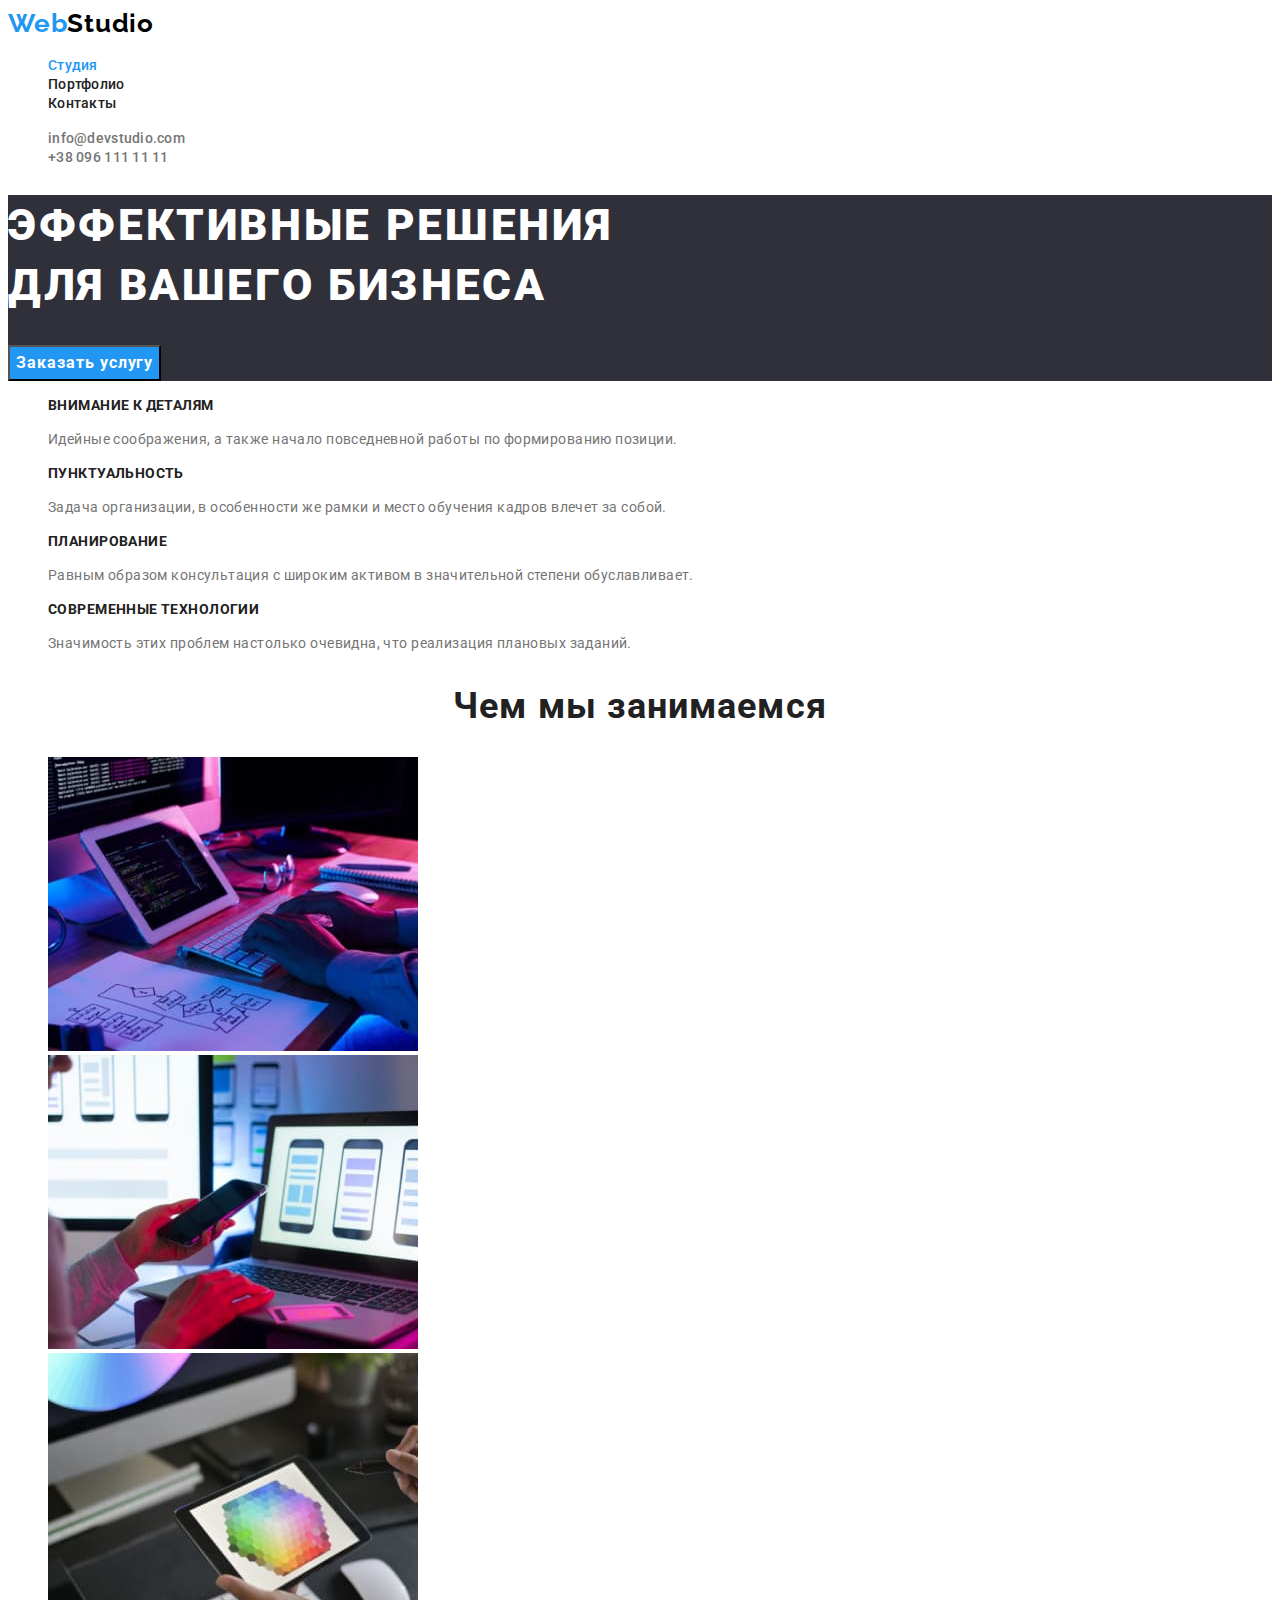
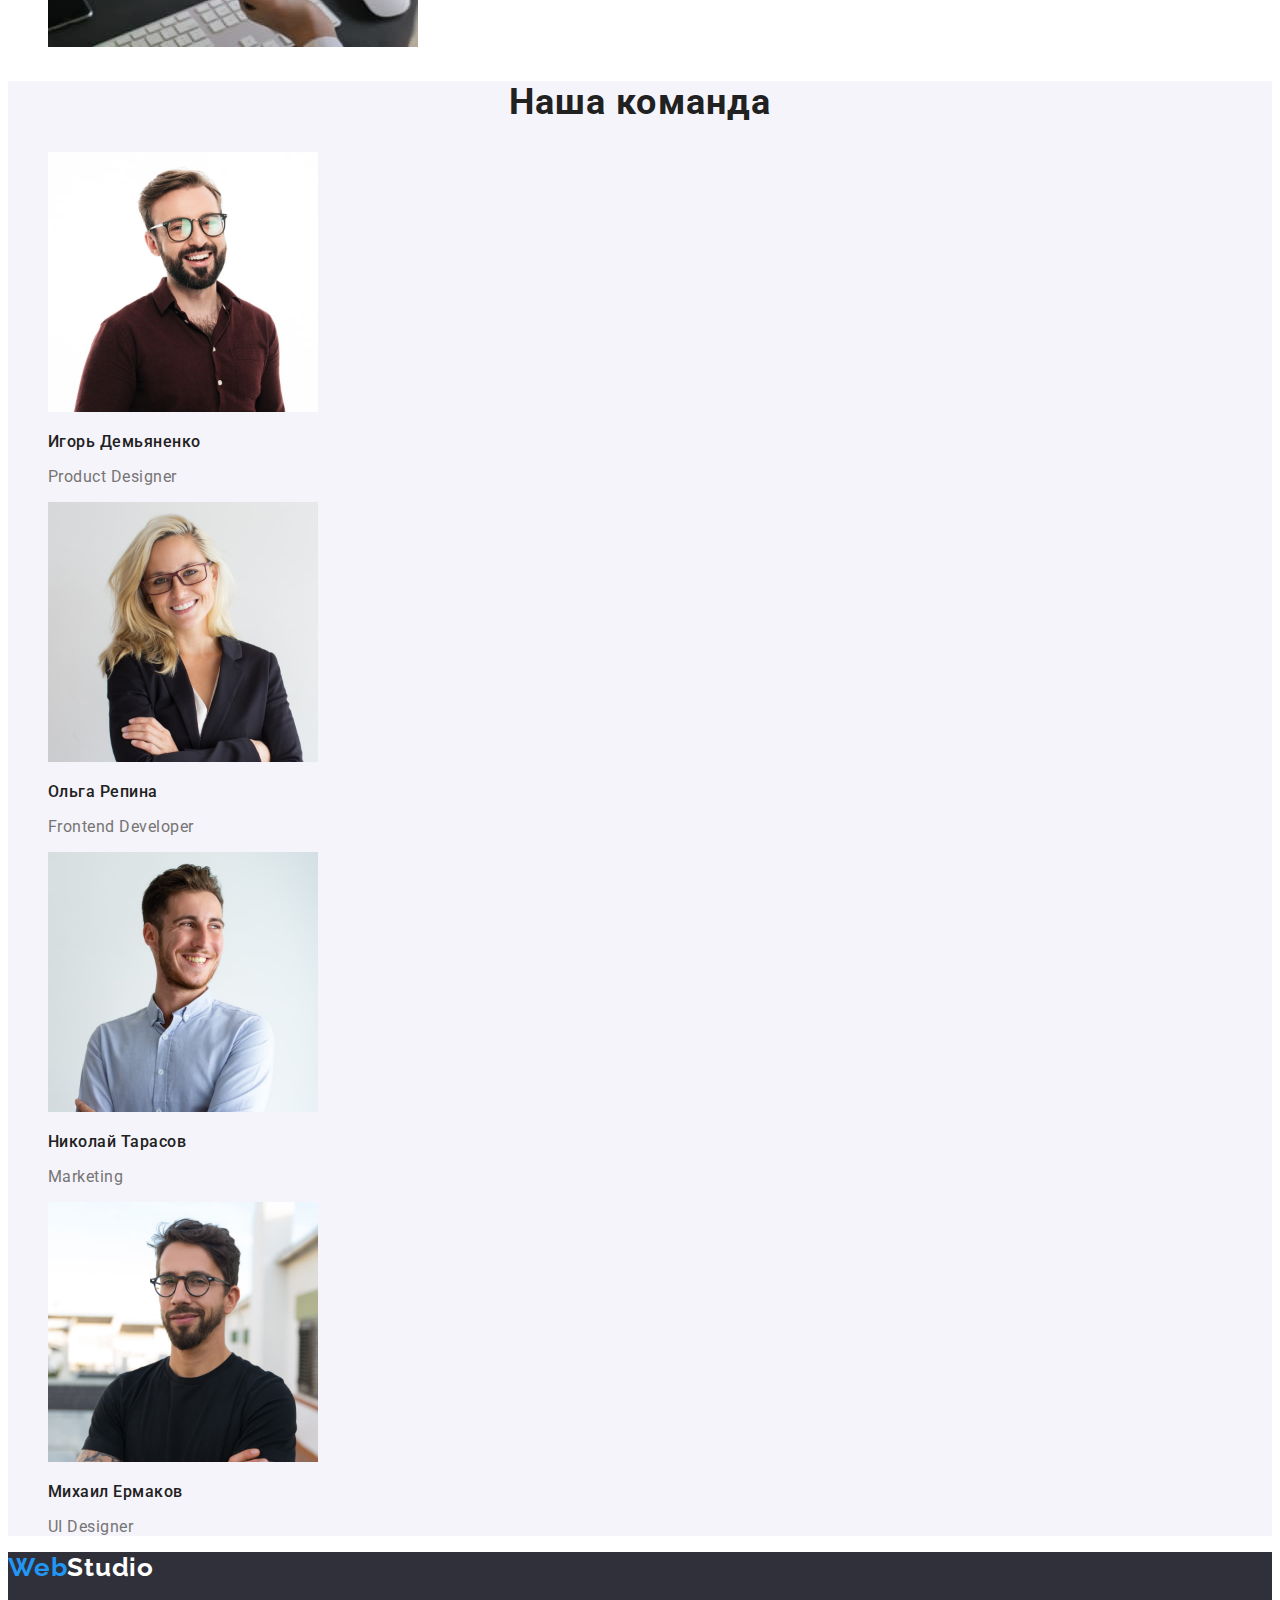
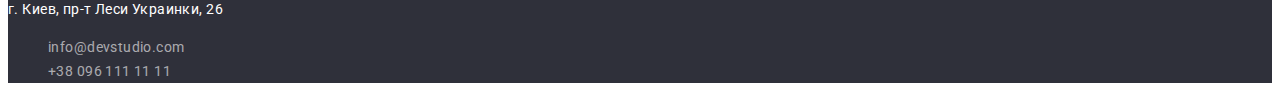
<file: index.html>
<!DOCTYPE html>
<html lang="ru">
  <head>
    <meta charset="UTF-8" />
    <meta http-equiv="X-UA-Compatible" content="IE=edge" />
    <meta name="viewport" content="width=device-width, initial-scale=1.0" />
    <title>Студия</title>
    <link rel="preconnect" href="https://fonts.googleapis.com" />
    <link rel="preconnect" href="https://fonts.gstatic.com" crossorigin />
    <link
      href="https://fonts.googleapis.com/css2?family=Raleway:wght@700&family=Roboto:wght@400;500;700;900&display=swap"
      rel="stylesheet"
    />
    <link rel="stylesheet" href="./css/style.css" />
  </head>
  <body>
    <!-- Header section-->
    <header class="header">
      <!-- header navigation -->
      <nav class="header-nav">
        <a class="logo link" href=""><span class="logo-accent">Web</span>Studio</a>
        <ul class="list nav-list">
          <li class="nav-item"><a class="nav-link link current" href="">Студия</a></li>
          <li class="nav-item"><a class="nav-link link" href="./portfolio.html">Портфолио</a></li>
          <li class="nav-item"><a class="nav-link link" href="">Контакты</a></li>
        </ul>
      </nav>
      <!-- header auth -->
      <ul class="list header-auth">
        <li class="header-item">
          <a class="link header-email" href="mailto:info@devstudio.com">info@devstudio.com</a>
        </li>
        <li class="header-item">
          <a class="link header-phone" href="tel:+380961111111">+38 096 111 11 11</a>
        </li>
      </ul>
    </header>
    <!-- main section -->
    <main class="main">
      <!-- Hero section-->
      <section class="hero-section">
        <h1 class="main-title">
          Эффективные решения <br />
          для вашего бизнеса
        </h1>
        <button class="hero-btn" type="button">Заказать услугу</button>
      </section>
      <!-- Feature section -->
      <section class="feature-section">
        <h2 hidden>Наши преимущества</h2>
        <ul class="feature-list list">
          <li class="feature-item">
            <h3 class="feature-subtitle">Внимание к деталям</h3>
            <p class="feature-desc">
              Идейные соображения, а также начало повседневной работы по формированию позиции.
            </p>
          </li>
          <li class="feature-item">
            <h3 class="feature-subtitle">Пунктуальность</h3>
            <p class="feature-desc">
              Задача организации, в особенности же рамки и место обучения кадров влечет за собой.
            </p>
          </li>
          <li class="feature-item">
            <h3 class="feature-subtitle">Планирование</h3>
            <p class="feature-desc">
              Равным образом консультация с широким активом в значительной степени обуславливает.
            </p>
          </li>
          <li class="feature-item">
            <h3 class="feature-subtitle">Современные технологии</h3>
            <p class="feature-desc">
              Значимость этих проблем настолько очевидна, что реализация плановых заданий.
            </p>
          </li>
        </ul>
      </section>
      <!-- services section -->
      <section class="services-section">
        <h2 class="services-title title">Чем мы занимаемся</h2>
        <ul class="list services-list">
          <li class="services-item">
            <img
              class="services-jpg"
              src="./images/services/1-developer.jpg"
              alt="разработчик пишет код"
              width="370"
              height="294"
            />
          </li>
          <li class="services-item">
            <img
              class="services-jpg"
              src="./images/services/2-mobapp.jpg"
              alt="разработка мобильных приложений"
              width="370"
              height="294"
            />
          </li>
          <li class="services-item">
            <img
              class="services-jpg"
              src="./images/services/3-webdesigner.jpg"
              alt="веб-дизайнер подбирает цвет"
              width="370"
              height="294"
            />
          </li>
        </ul>
      </section>
      <!--team section-->
      <section class="section-team">
        <h2 class="team-title title">Наша команда</h2>
        <ul class="list team-list">
          <li class="team-item">
            <img
              class="team-jpg"
              src="./images/team/proddesigner.jpg"
              alt="Игорь Демьяненко"
              width="270"
              height="260"
            />
            <h3 class="team-subtitle">Игорь Демьяненко</h3>
            <p class="team-desc" lang="en">Product Designer</p>
          </li>
          <li class="team-item">
            <img
              class="team-jpg"
              src="./images/team/developer.jpg"
              alt="Ольга Репина"
              width="270"
              height="260"
            />
            <h3 class="team-subtitle">Ольга Репина</h3>
            <p class="team-desc" lang="en">Frontend Developer</p>
          </li>
          <li class="team-item">
            <img
              class="team-jpg"
              src="./images/team/marketing.jpg"
              alt="Николай Тарасов"
              width="270"
              height="260"
            />
            <h3 class="team-subtitle">Николай Тарасов</h3>
            <p class="team-desc" lang="en">Marketing</p>
          </li>
          <li class="team-item">
            <img
              class="team-jpg"
              src="./images/team/uidesigner.jpg"
              alt="Михаил Ермаков"
              width="270"
              height="260"
            />
            <h3 class="team-subtitle">Михаил Ермаков</h3>
            <p class="team-desc" lang="en">UI Designer</p>
          </li>
        </ul>
      </section>
    </main>
    <!-- footer section -->
    <footer class="footer">
      <a class="link logo footer-logo" href="./index.html"
        ><span class="logo-accent">Web</span>Studio</a
      >
      <address class="footer-adress">
        <p class="footer-desc">г. Киев, пр-т Леси Украинки, 26</p>
        <ul class="list footer-list">
          <li class="footer-item">
            <a class="link footer-email" href="mailto:info@devstudio.com">info@devstudio.com</a>
          </li>
          <li class="footer-item">
            <a class="link footer-phone" href="tel:+380961111111">+38 096 111 11 11</a>
          </li>
        </ul>
      </address>
    </footer>
  </body>
</html>
</file>
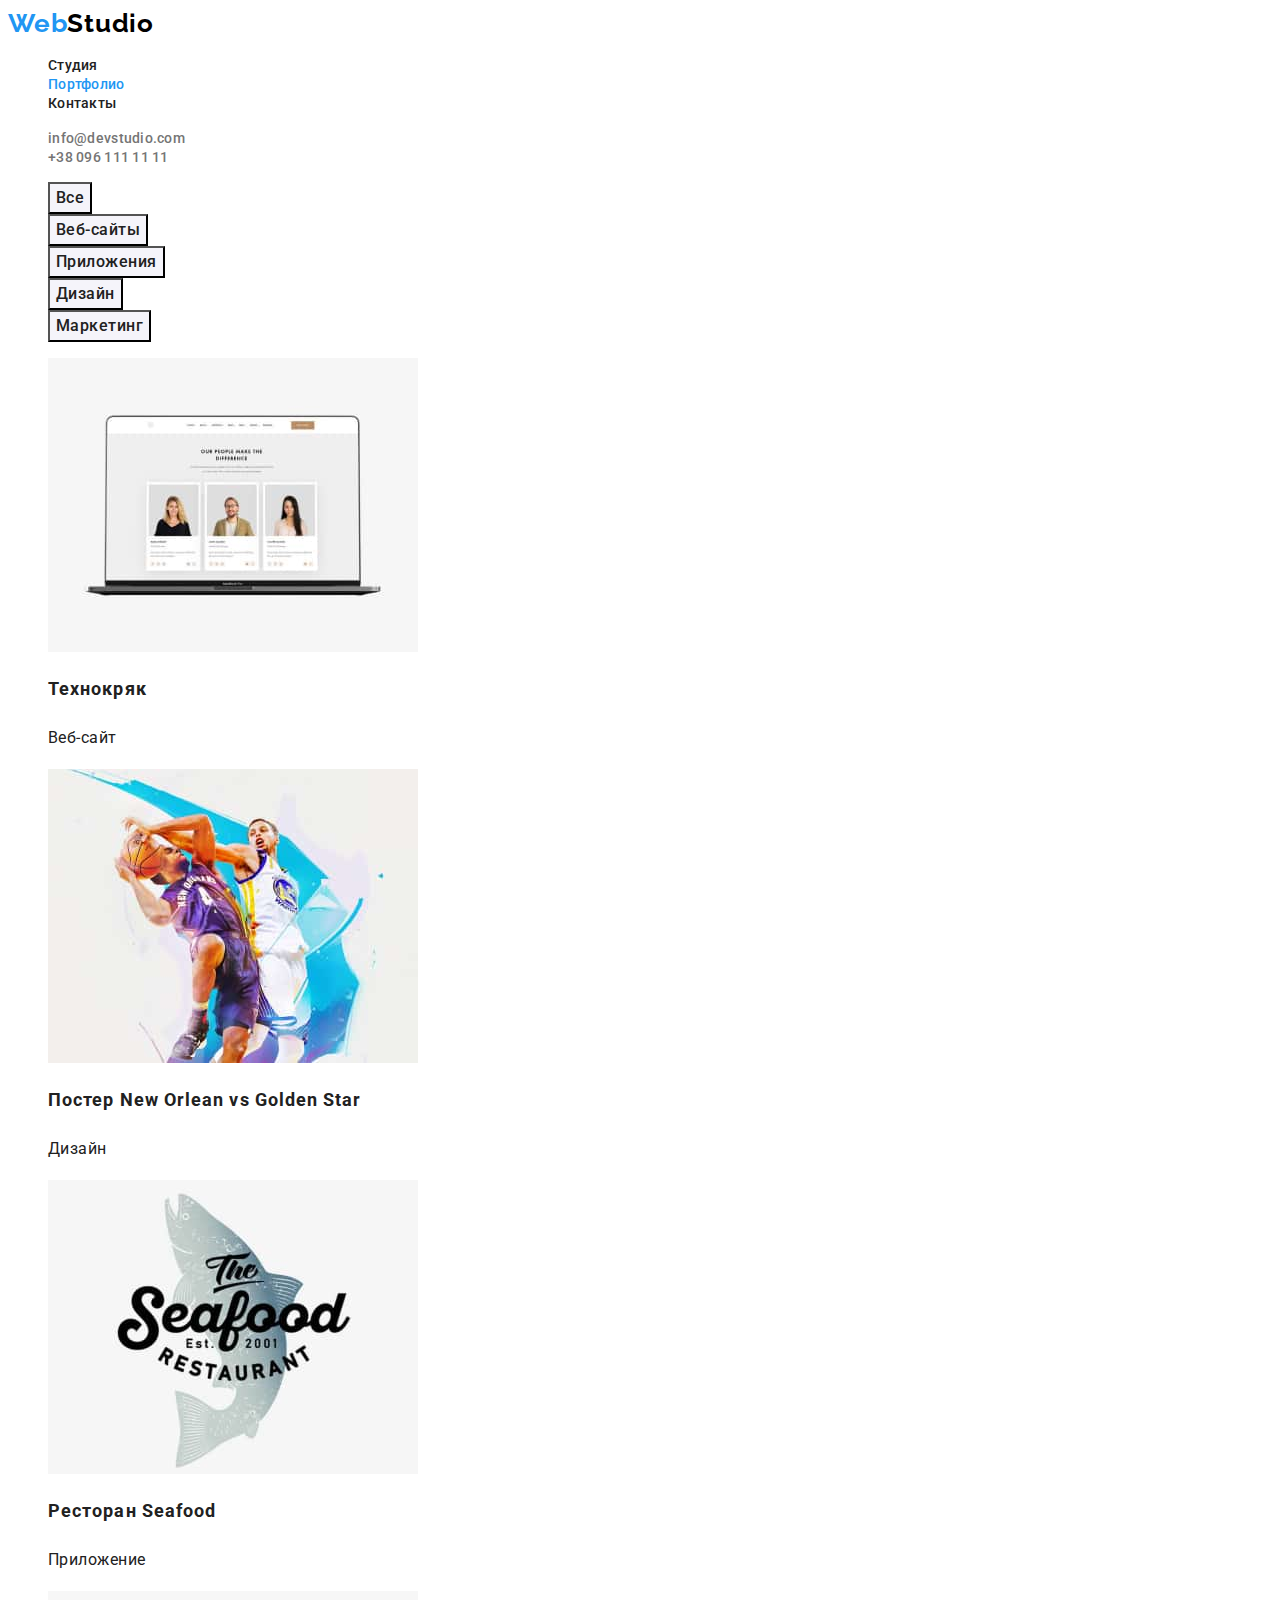
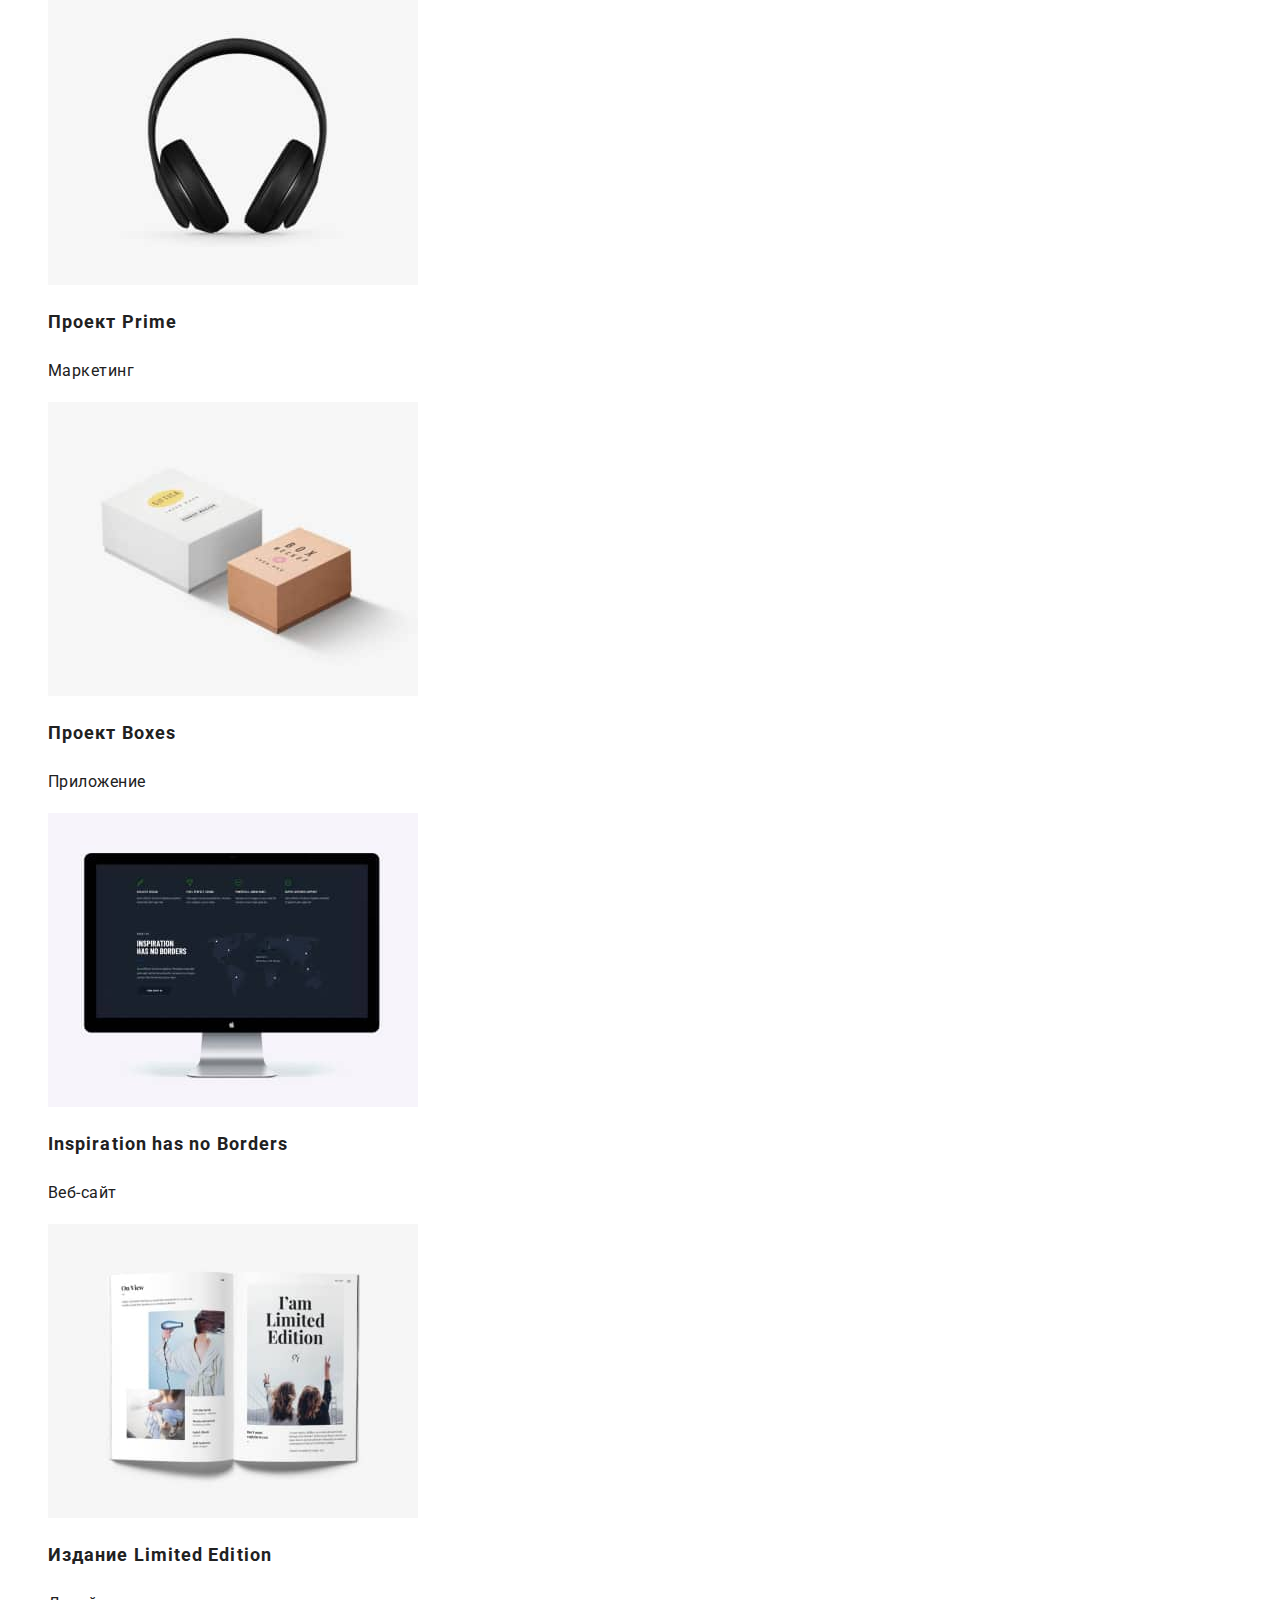
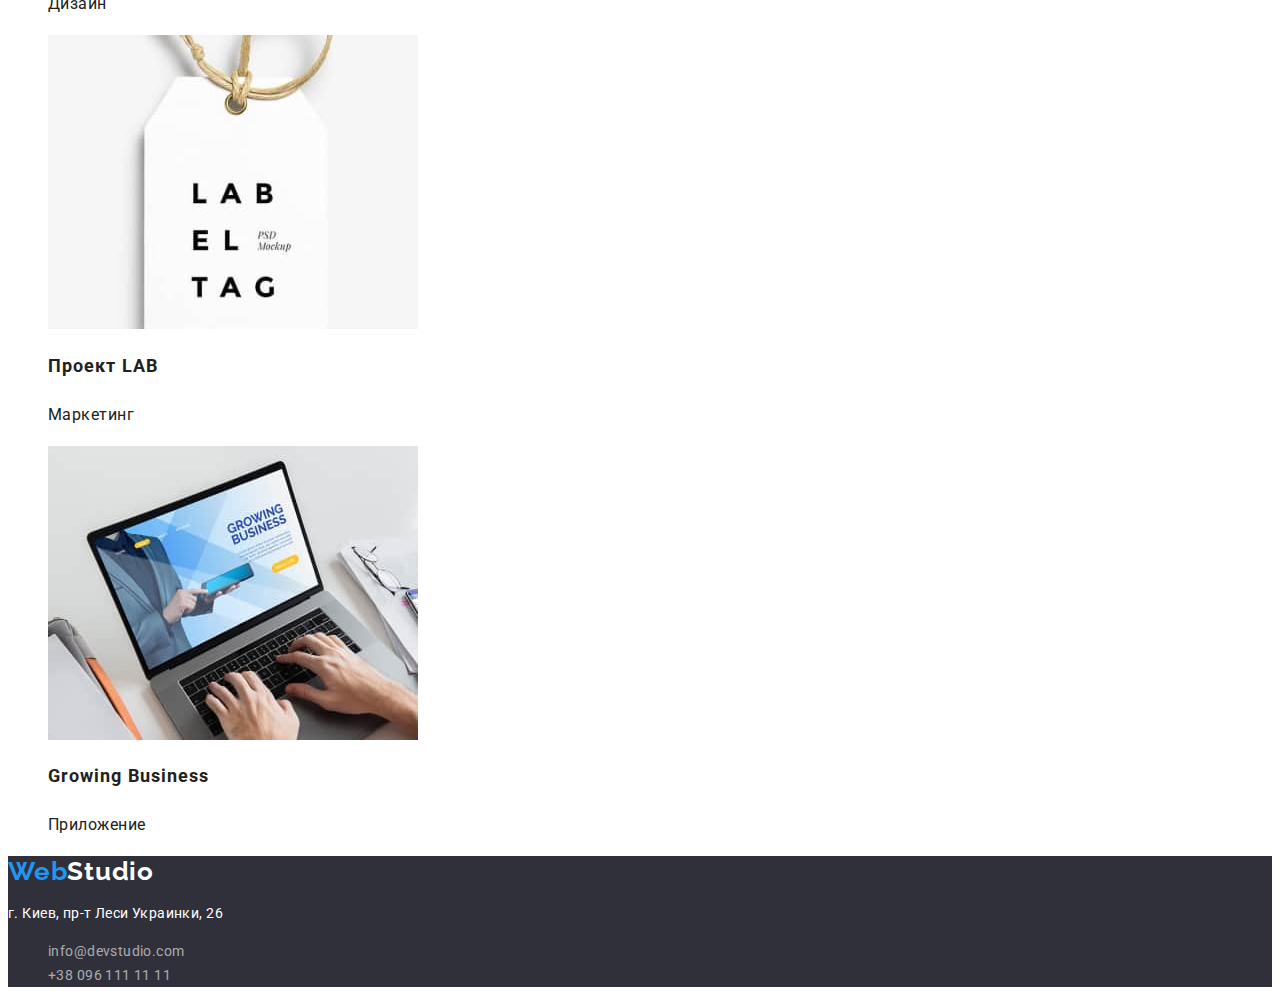
<file: portfolio.html>
<!DOCTYPE html>
<html lang="ru">
  <head>
    <meta charset="UTF-8" />
    <meta http-equiv="X-UA-Compatible" content="IE=edge" />
    <meta name="viewport" content="width=device-width, initial-scale=1.0" />
    <title>Портфолио</title>
    <link rel="preconnect" href="https://fonts.googleapis.com" />
    <link rel="preconnect" href="https://fonts.gstatic.com" crossorigin />
    <link
      href="https://fonts.googleapis.com/css2?family=Raleway:wght@700&family=Roboto:wght@400;500;700;900&display=swap"
      rel="stylesheet"
    />
    <link rel="stylesheet" href="./css/style.css" />
  </head>
  <body>
    <!-- Header section-->
    <header class="header">
      <!-- header navigation -->
      <nav class="header-nav">
        <a class="logo link" href=""><span class="logo-accent">Web</span>Studio</a>
        <ul class="list nav-list">
          <li class="nav-item"><a class="nav-link link" href="./index.html">Студия</a></li>
          <li class="nav-item">
            <a class="nav-link link current" href="./portfolio.html">Портфолио</a>
          </li>
          <li class="nav-item"><a class="nav-link link" href="">Контакты</a></li>
        </ul>
      </nav>
      <!-- header auth -->
      <ul class="list header-auth">
        <li class="header-item">
          <a class="link header-email" href="mailto:info@devstudio.com">info@devstudio.com</a>
        </li>
        <li class="header-item">
          <a class="link header-phone" href="tel:+380961111111">+38 096 111 11 11</a>
        </li>
      </ul>
    </header>
    <!-- main section -->
    <main class="main">
      <!-- Portfolio section -->
      <section class="section-portfolio">
        <h1 hidden>Портфолио</h1>
        <!-- Filter portfolio -->
        <ul class="list filter-list">
          <li class="filter-item">
            <button class="filter-btn" type="button">Все</button>
          </li>
          <li class="filter-item"><button class="filter-btn" type="button">Веб-сайты</button></li>
          <li class="filter-item"><button class="filter-btn" type="button">Приложения</button></li>
          <li class="filter-item"><button class="filter-btn" type="button">Дизайн</button></li>
          <li class="filter-item"><button class="filter-btn" type="button">Маркетинг</button></li>
        </ul>
        <!-- portfolio list -->
        <ul class="list portfolio-list">
          <li class="portfolio-item">
            <img
              class="portfolio-img"
              src="./images/portfolio/technokryak.jpg"
              alt="веб-сайт технокряк"
              width="370"
              height="294"
            />
            <h2 class="portfolio-subtitle">Технокряк</h2>
            <p class="portfolio-desc">Веб-сайт</p>
          </li>
          <li class="portfolio-item">
            <img
              class="portfolio-img"
              src="./images/portfolio/neworlean.jpg"
              alt="Постер New Orlean vs Golden Star"
              width="370"
              height="294"
            />
            <h2 class="portfolio-subtitle">
              Постер <span lang="en">New Orlean vs Golden Star </span>
            </h2>
            <p class="portfolio-desc">Дизайн</p>
          </li>
          <li class="portfolio-item">
            <img
              class="portfolio-img"
              src="./images/portfolio/seafood.jpg"
              alt="Приложение ресторана Seafood"
              width="370"
              height="294"
            />
            <h2 class="portfolio-subtitle">Ресторан <span lang="en">Seafood</span></h2>
            <p class="portfolio-desc">Приложение</p>
          </li>
          <li class="portfolio-item">
            <img
              class="portfolio-img"
              src="./images/portfolio/prime.jpg"
              alt="Проект Prime"
              width="370"
              height="294"
            />
            <h2 class="portfolio-subtitle">Проект <span lang="en">Prime</span></h2>
            <p class="portfolio-desc">Маркетинг</p>
          </li>
          <li class="portfolio-item">
            <img
              class="portfolio-jpg"
              src="./images/portfolio/boxes.jpg"
              alt="Проект Boxes"
              width="370"
              height="294"
            />
            <h2 class="portfolio-subtitle">Проект <span>Boxes</span></h2>
            <p class="portfolio-desc">Приложение</p>
          </li>
          <li class="portfolio-item">
            <img
              class="portfolio-jpg"
              src="./images/portfolio/inspiration.jpg"
              alt="Веб-сайт Inspiration has no Borders"
              width="370"
              height="294"
            />
            <h2 class="portfolio-subtitle" lang="en">Inspiration has no Borders</h2>
            <p class="portfolio-desc">Веб-сайт</p>
          </li>
          <li class="portfolio-item">
            <img
              class="portfolio-ipg"
              src="./images/portfolio/limited.jpg"
              alt="дизайн издания Limited Edition"
              width="370"
              height="294"
            />
            <h2 class="portfolio-subtitle">Издание <span lang="en">Limited Edition</span></h2>
            <p class="portfolio-desc">Дизайн</p>
          </li>
          <li class="portfolio-item">
            <img
              class="portfolio-ipg"
              src="./images/portfolio/lab.jpg"
              alt="Проект LAB"
              width="370"
              height="294"
            />
            <h2 class="portfolio-subtitle">Проект <span lang="en">LAB</span></h2>
            <p class="portfolio-desc">Маркетинг</p>
          </li>
          <li class="portfolio-item">
            <img
              class="portfolio-ipg"
              src="./images/portfolio/growing.jpg"
              alt="Приложение Growing Business"
              width="370"
              height="294"
            />
            <h2 class="portfolio-subtitle" lang="en">Growing Business</h2>
            <p class="portfolio-desc">Приложение</p>
          </li>
        </ul>
      </section>
    </main>
    <!-- footer section -->
    <footer class="footer">
      <a class="link logo footer-logo" href="./index.html"
        ><span class="logo-accent">Web</span>Studio</a
      >
      <address class="footer-adress">
        <p class="footer-desc">г. Киев, пр-т Леси Украинки, 26</p>
        <ul class="list footer-list">
          <li class="footer-item">
            <a class="link footer-email" href="mailto:info@devstudio.com">info@devstudio.com</a>
          </li>
          <li class="footer-item">
            <a class="link footer-phone" href="tel:+380961111111">+38 096 111 11 11</a>
          </li>
        </ul>
      </address>
    </footer>
  </body>
</html>
</file>
<file: css/style.css>
/*  
btn-bgr-color #2196F3 - accent;
btn-hover-hero #188CE8   ;
btn-portfolio: #F5F4FA -bg-grey;
btn-portfolio-hover #2196F3 - accent
*/
/* font-family Roboto  900, 700, 500, 400
logo-accent Raleway 700
*/

/* #ECECEC; */

:root {
  /* fonts */
  --main-font: 'Roboto';
  --secondary-font: 'Raleway';

  /* text colors */
  --primary-txt-color: #212121;
  --secondary-txt-color: #757575;
  --accent-color: #2196f3;
  --white-main-color: #ffffff;
  --white-secondary-color: rgba(255, 255, 255, 0.6);

  /* background colors*/
  --bg-color-grey: #f5f4fa;
  --bg-color-black: #2f303a;

  /* Other */
  --logo-black: #000000;
  --btn-hover-hero: #188ce8;
}

body {
  font-family: var(--main-font);
  color: var(--primary-txt-color);
}

/* reset styles */
.list {
  list-style: none;
}
.link {
  text-decoration: none;
  color: currentColor;
}

/* Logo-header */

.logo {
  color: var(--logo-black);
  font-family: var(--secondary-font);
  font-weight: 700;
  font-size: 26px;
  line-height: calc(31 / 26);
  letter-spacing: 0.03em;
}
.logo-accent {
  color: var(--accent-color);
}

/*navigation*/
.nav-link {
  font-weight: 500;
  font-size: 14px;
  line-height: calc(16 / 14);
  letter-spacing: 0.02em;
}
/* hover  focus */
.nav-link:hover,
.nav-link:focus {
  color: var(--accent-color);
}
.current {
  color: var(--accent-color);
}

/* auth-header */
.header-phone,
.header-email {
  font-weight: 500;
  font-size: 14px;
  line-height: calc(16 / 14);
  letter-spacing: 0.02em;
  color: var(--secondary-txt-color);
}
/* hover  focus */
.header-phone:hover,
.header-email:hover,
.header-phone:focus,
.header-email:focus {
  color: var(--accent-color);
}

/* hero section */
.hero-section {
  background-color: var(--bg-color-black);
}

.main-title {
  font-weight: 900;
  font-size: 44px;
  line-height: calc(60 / 44);
  letter-spacing: 0.06em;
  text-transform: uppercase;
  color: var(--white-main-color);
}
.hero-btn {
  background-color: var(--accent-color);
  color: var(--white-main-color);
  font-family: inherit;

  font-weight: 700;
  font-size: 16px;
  line-height: calc(30 / 16);
  letter-spacing: 0.06em;
  cursor: pointer;
}
.hero-btn:hover {
  background-color: var(--btn-hover-hero);
}

/* section feature*/
.feature-subtitle {
  font-size: 14px;
  line-height: calc(16 / 14);
  letter-spacing: 0.03em;
  text-transform: uppercase;
}

.feature-desc {
  font-size: 14px;
  line-height: calc(24 / 14);
  letter-spacing: 0.03em;
  color: var(--secondary-txt-color);
}
/* services section */
.title {
  font-size: 36px;
  line-height: calc(42 / 36);
  letter-spacing: 0.03em;
  text-align: center;
}

/* section team */
.section-team {
  background-color: var(--bg-color-grey);
}
.team-subtitle {
  font-weight: 500;
  font-size: 16px;
  line-height: calc(19 / 16);
  letter-spacing: 0.03em;
}
.team-desc {
  line-height: calc(19 / 16);
  letter-spacing: 0.03em;
  color: var(--secondary-txt-color);
}

/* footer */
.footer {
  background-color: var(--bg-color-black);
}
.footer-logo {
  color: var(--white-main-color);
}
.footer-adress {
  font-style: normal;
  font-size: 14px;
  line-height: calc(24 / 14);
  letter-spacing: 0.03em;
}

.footer-desc {
  color: var(--white-main-color);
}
.footer-email,
.footer-phone {
  color: var(--white-secondary-color);
}
.footer-email:hover,
.footer-phone:hover,
.footer-email:focus,
.footer-phone:focus {
  color: var(--accent-color);
}

/* page portfolio */
.filter-btn {
  font-family: inherit;
  font-weight: 500;
  font-size: 16px;
  line-height: calc(26 / 16);
  letter-spacing: 0.03em;
  color: var(--primary-txt-color);
  background-color: var(--bg-color-grey);
  cursor: pointer;
}
.filter-btn:hover,
.filter-btn:focus {
  background-color: var(--accent-color);
}
.portfolio-subtitle {
  font-size: 18px;
  line-height: calc(36 / 18);
  letter-spacing: 0.06em;
}
.portfolio-desc {
  line-height: calc(30 / 16);
  letter-spacing: 0.03em;
  color: var(--secondary-text-color);
}
</file>
